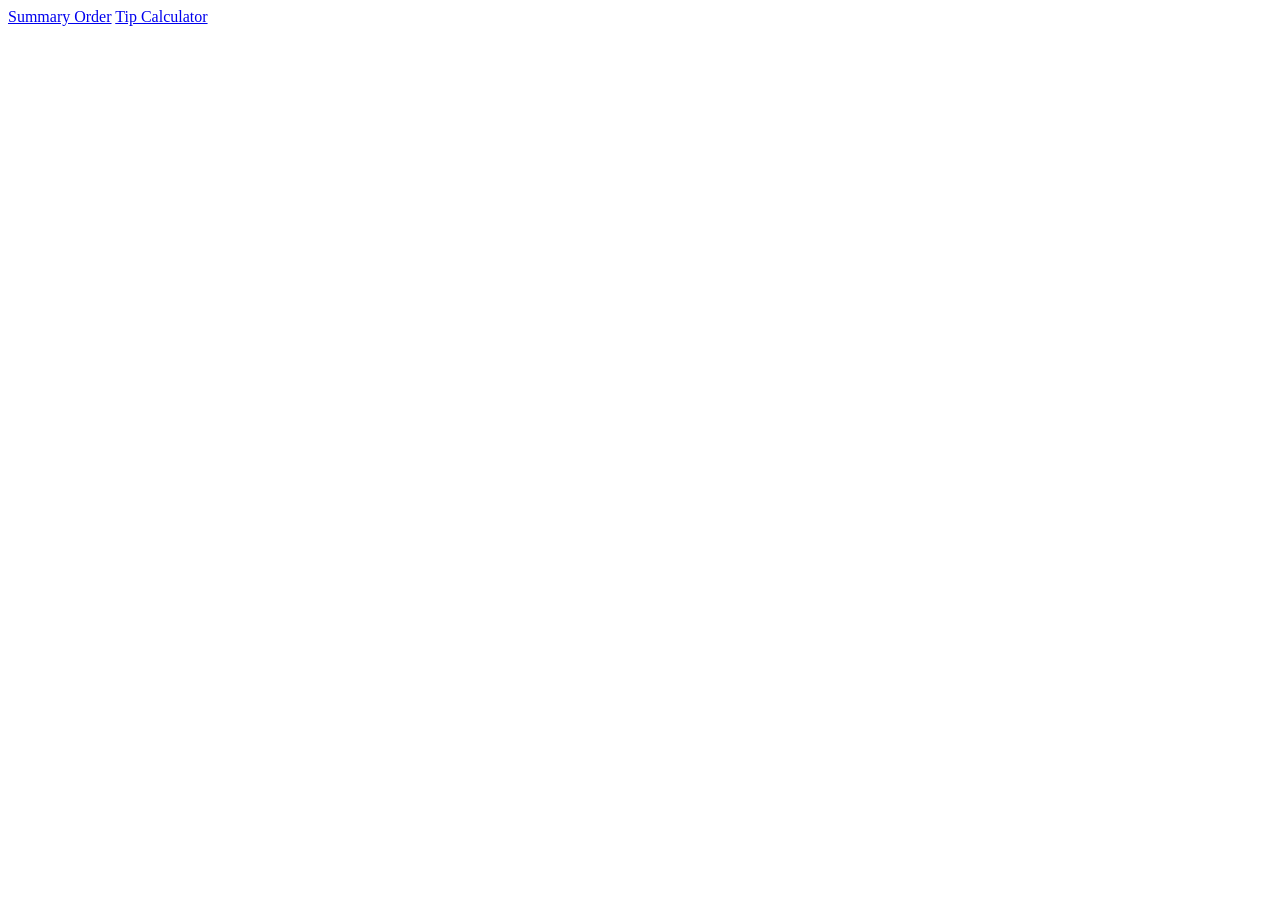
<file: index.html>
<!DOCTYPE html>

<html>
    <head>
        <title>Zeba77 index page</title>
    </head>
    <body>
        <a href="summaryOrder/main.html">Summary Order</a>
        <a href="TipCalculator/main.html">Tip Calculator</a>
    </body>
</html>
</file>
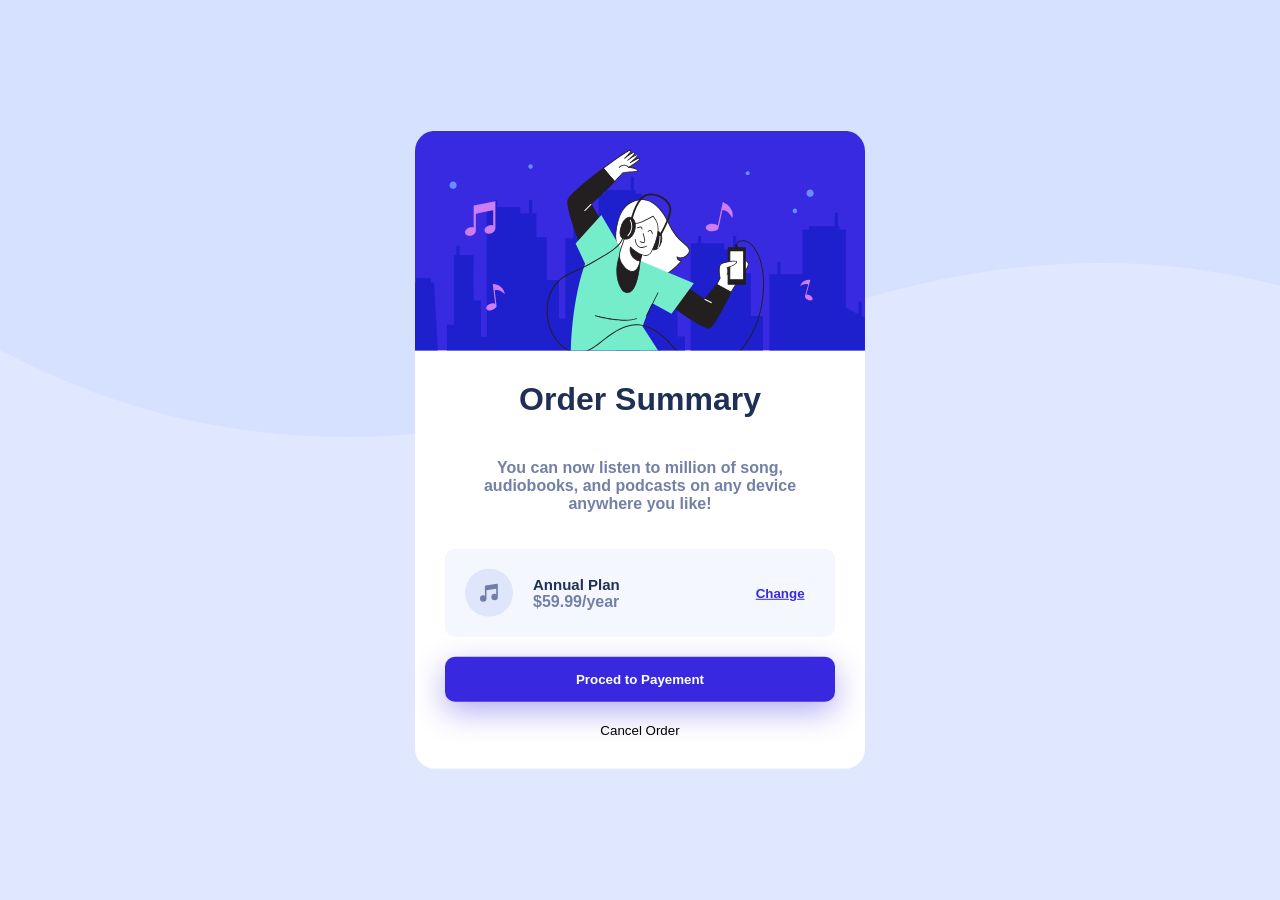
<file: summaryOrder/main.html>
<!DOCTYPE html>

<html lang="en">
    <head>
        <meta charset="UTF-8" author="Zeba1">
        <title>Summary</title>
        <link rel="stylesheet" href="style.css">
    </head>
    <body>
        <summary id="summary-box">
            <img src="images/illustration-hero.svg" alt="a man who listen" id="top-image">
            <h1 class="in">Order Summary</h1>
            <p class="in">
                You can now listen to million of song,<br> audiobooks, and podcasts on
                any device<br> anywhere you like!
            </p>
            <span id="money-recap" class="in">
                <img src="images/icon-music.svg" alt="muysic icon">
                <span id="plan">
                    <h2>Annual Plan</h2>
                    <p>$59.99/year</p>
                </span>
                <button id="change">Change</button>
            </span>
            <button id="pay-button" class="in">
                Proced to Payement
            </button>
            <button id="cancel" class="in">
                Cancel Order
            </button>
        </summary>
    </body>
</html>
</file>
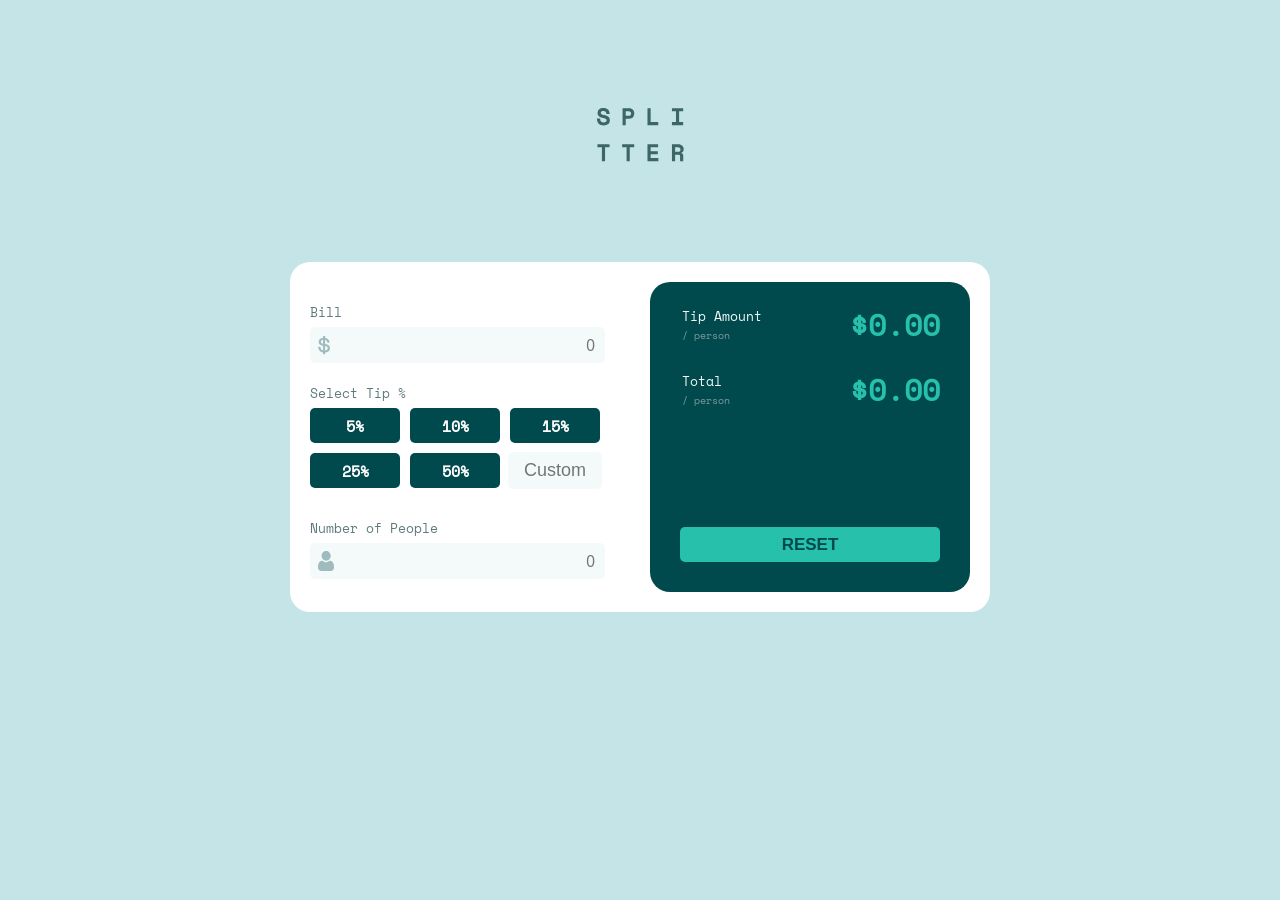
<file: TipCalculator/main.html>
<!DOCTYPE html>

<html lang="en">
    <head>
        <title>Tip Calculator</title>
        <meta charset="UTF-8" author="Zeba-1">
        <link rel="stylesheet" href="style.css">
    </head>
    <body>
        <img src="images/logo.svg" alt="logo SPLITTER" id="logo">
        <span id="calculator">
            <span id="info">
                <p>Bill</p>
                <span class="typingBox">
                    <img src="images/icon-dollar.svg" alt="dolar icon">
                    <input type="text" id="bill" placeholder="0">
                </span>
                <p>Select Tip %</p>
                <span id="tipSelector">
                    <script>var selectTip = null</script>
                    <span class="tipBox innactive" id="5" onclick="tipSelector(5)">5%</span>
                    <span class="tipBox innactive" id="10" onclick="tipSelector(10)">10%</span>
                    <span class="tipBox innactive" id="15" onclick="tipSelector(15)">15%</span>
                    <span class="tipBox innactive" id="25" onclick="tipSelector(25)">25%</span>
                    <span class="tipBox innactive" id="50" onclick="tipSelector(50)">50%</span>
                    <span class="tipBox"><input type="text" id="customTip" placeholder="Custom"></span>
                </span>
                <p>Number of People</p>
                <span class="typingBox">
                    <img src="images/icon-person.svg" alt="person icon">
                    <input type="text" id="nPeople" placeholder="0">
                </span>
            </span>
            <span id="result">
                <span id="recapBox">
                    <span class="recap">
                        <span class="text">
                            <p>Tip Amount</p>
                            <p class="person">/ person</p>
                        </span>
                        <p class="bigNumber" id="tipAmount">$0.00</p>
                    </span>
                    <span class="recap">
                        <span class="text">
                            <p>Total</p>
                            <p class="person">/ person</p>
                        </span>
                        <p class="bigNumber" id="total">$0.00</p>
                    </span>
                </span>
                <button id="reset">RESET</button>
            </span>
        </span>
        <script type="text/javascript" src="calculator.js"></script>
    </body>
</html>
</file>
<file: summaryOrder/style.css>
@font-face {
    font-family: "Red Hat";
    src: url(https://fonts.google.com/specimen/Red+Hat+Display);
}

body {
    background: repeat-x url("images/pattern-background-desktop.svg");
    background-color: hsl(225, 100%, 94%);
    display: flex;
    align-items: center;
    font-family: "Red Hat", sans-serif;
    font-stretch: expanded;
}

h1 {
    font-weight: 900;
    color: hsl(223, 47%, 23%);
}

h2 {
    font-weight: 900;
    font-size: 15px;
    margin: 0;
    padding: 0;
    color: hsl(223, 47%, 23%);
}

p {
    font-weight: 700;
    font-stretch: expanded;
    color: hsl(224, 23%, 55%);
}

button {
    background-color: rgba(0, 0, 0, 0);
    border: none;
    cursor: pointer;
}

#summary-box {
    position: absolute;
    top: 50%; left: 50%;
    transform: translate(-50%, -50%);
    background-color: white;
    width: 450px;
    text-align: center;
    border-radius: 20px;
    display: flex;
    flex-direction: column;
    justify-content: center;
}

#top-image {
    border-top-right-radius: 20px;
    border-top-left-radius: 20px;
    margin-bottom: 10px;
}

.in {
    margin-right: 30px;
    margin-left: 30px;
    margin-top: 20px;
}

#money-recap {
    background-color: hsl(225, 100%, 98%);
    border-radius: 10px;
    display: flex;
    flex-direction: row;
    align-items: center;
}

#money-recap img {
    margin: 20px;
}

#plan {
    display: flex;
    flex-direction: column;
    text-align: left;
}
#plan p {
    margin: 0;
}

#change {
    transition-duration: 0.2s;
    margin-left: 130px;
    color: hsl(245, 75%, 52%);
    font-weight: 800;
    text-decoration: underline;
}
#change:hover {
    transition-duration: 0.2s;
    color: hsl(224, 23%, 55%);
}

#pay-button {
    transition-duration: 0.2s;
    background-color: hsl(245, 75%, 52%);
    border-radius: 10px;
    padding: 15px;
    color: white;
    font-weight: bold;
    box-shadow: 0px 10px 30px hsla(245, 75%, 52%, 0.384);
}
#pay-button:hover {
    transition-duration: 0.2s;
    background-color: hsl(224, 23%, 55%);
}

#cancel {
    transition-duration: 0.2s;
    margin-bottom: 30px;
}
#cancel:hover {
    transition-duration: 0.2s;
    color: hsl(245, 75%, 52%);
}
</file>
<file: TipCalculator/style.css>
@font-face {
    font-family: 'SpaceMono';
    src: url('fonts/SpaceMono-Regular.ttf') format('truetype');
    font-weight: normal;
    font-style: normal;
    font-display: swap;
}

body {
    background-color: hsl(185, 41%, 84%);
    display: flex;
    justify-content: center;
    align-items: center;
    flex-direction: column;
    font-family: "SpaceMono", sans-serif;
    font-size: 13px;
}

input {
    text-align: right;
    border: none;
    background-color: transparent;
    font-size: larger;
}

#logo {
    margin: 100px;
}

#calculator {
    background-color: white;
    width: 700px;
    height: 350px;
    border-radius: 20px;
    display: flex;
    justify-content: space-between;
}

#info {
    width: 50%;
    height: auto;
    margin: 20px;
    margin-right: 10px;
    display: flex;
    flex-direction: column;
    justify-content: flex-start;
    color: hsl(186, 14%, 43%);
}

#info p {
    margin-top: 20px;
    margin-bottom: 5px;
}

.typingBox {
    background-color: hsl(189, 41%, 97%);
    margin-right: 25px;
    border-radius: 5px;
    padding: 8px;
    display: flex;
    justify-items: center;
}
.typingBox input{
    height: 100%;
    width: 100%;
}

.activeInput {
    border: hsl(172, 67%, 45%) solid 3px;
}
.badInput {
    border: hsl(0, 67%, 45%) solid 3px;
}

#tipSelector {
    display: flex;
    flex-flow: row wrap;
}

#tipSelector input {
    width: 90px;
    height: 35px;
    border: none;
    background-color: hsl(189, 41%, 97%);
    border-radius: 5px;
    text-align: center;
}

.tipBox {
    transition-property: background-color;
    transition-duration: 0.2s;
    background-color: hsl(183, 100%, 15%);
    color: white;
    font-size: 15px;
    font-weight: bold;
    width: 90px;
    height: 35px;
    margin-right: 10px;
    margin-bottom: 10px;
    border-radius: 5px;
    text-align: center;
    display: flex;
    justify-content: center;
    align-items: center;
    cursor: pointer;
}
.tipBox:hover {
    transition: 0.2s;
    background-color: hsl(185, 41%, 84%);
}

.active {
    background-color: hsl(172, 67%, 45%);
}

#result {
    flex-grow: 1;
    margin: 20px;
    margin-left: 10px;
    background-color: hsl(183, 100%, 15%);
    height: auto;
    width: 50%;
    border-radius: 20px;
    display: flex;
    flex-direction: column;
    justify-content: space-between;
}

.recap {
    margin: 10px;
    margin-top: 20px;
    margin-left: 30px;
    margin-right: 30px;
    color: hsl(189, 41%, 97%);
    display: flex;
    flex-direction: row;
    justify-content: space-between;
    align-items: center;
}

.recap .text p {
    margin: 2px;
}

.person {
    font-size: 10px;
    color: hsl(184, 14%, 56%);
}

.bigNumber {
    margin: 0;
    color: hsl(172, 67%, 45%);
    font-size: 30px;
    font-weight: bold;
}

#reset {
    transition-property: background-color;
    transition-duration: 0.2s;
    background-color: hsl(172, 67%, 45%);
    border: none;
    margin: 30px;
    height: 35px;
    border-radius: 5px;
    font-size: 17px;
    font-weight: bold;
    color: hsl(183, 100%, 15%);
    cursor: pointer;
}
#reset:hover {
    transition: 0.2s;
    background-color: hsl(185, 41%, 84%);
}
</file>
